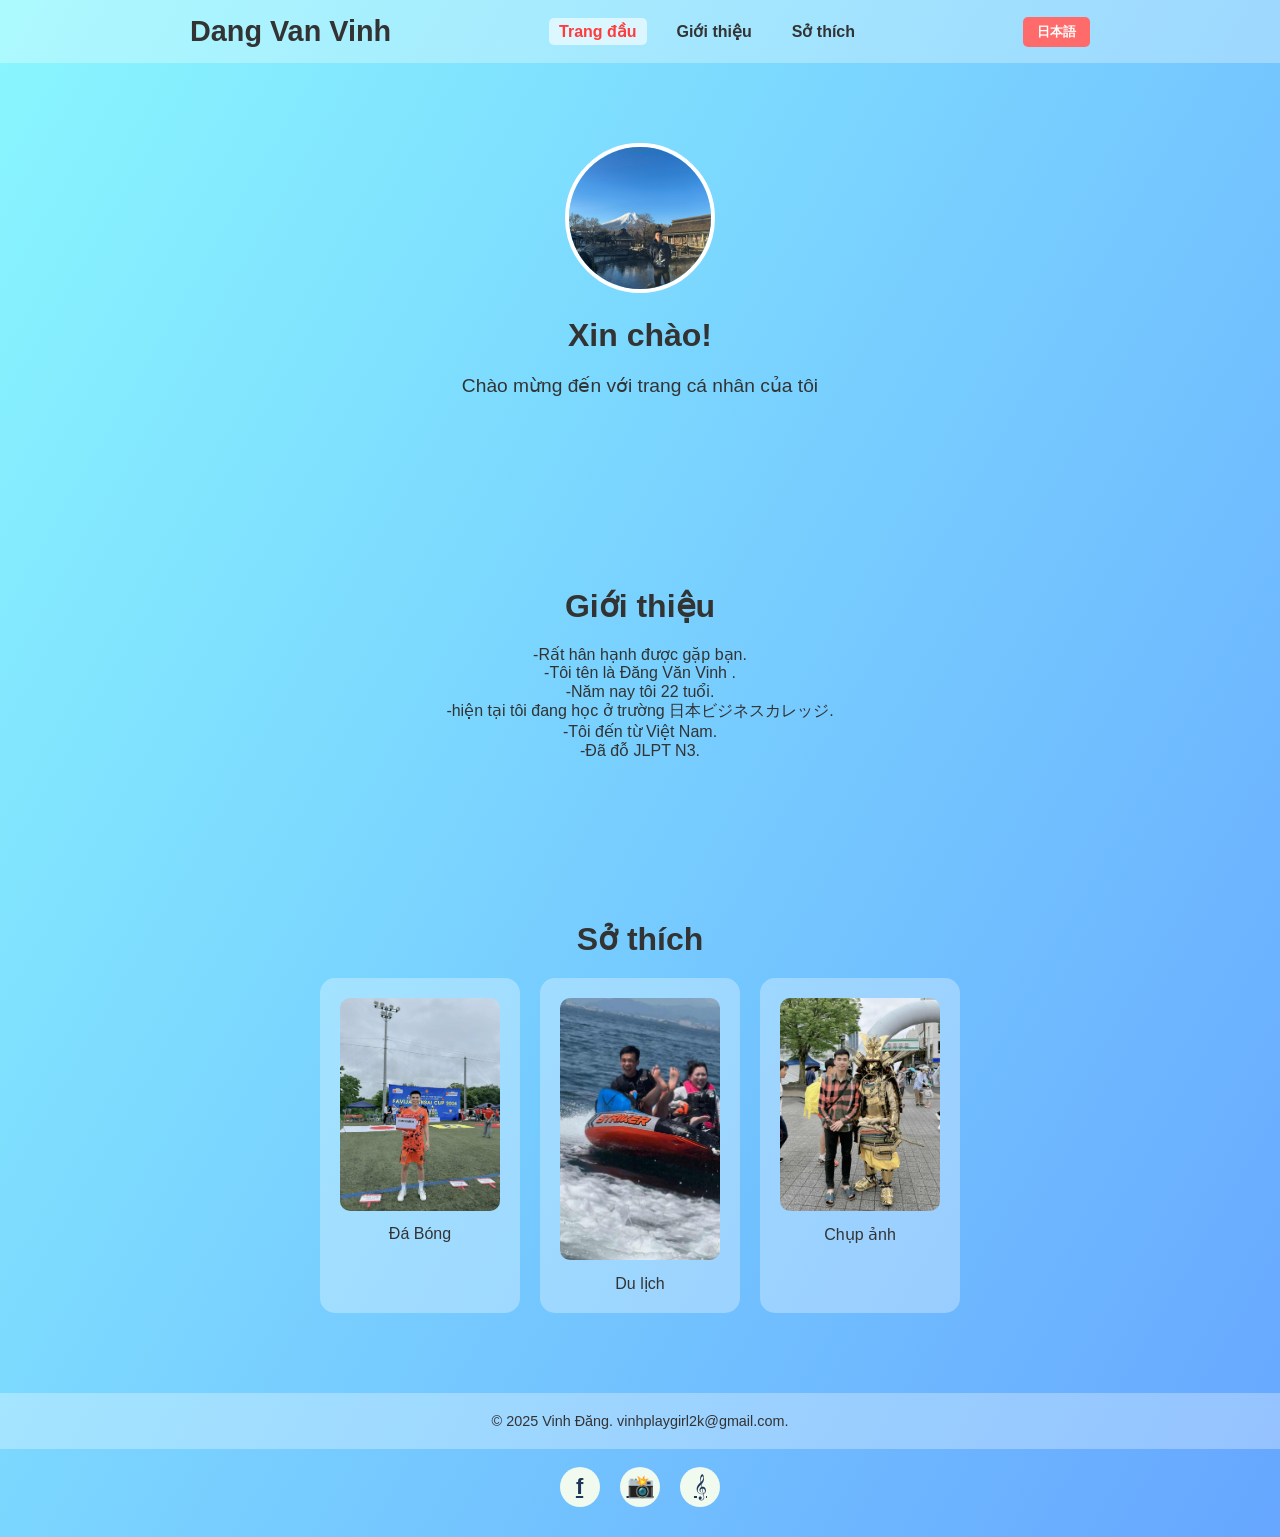
<file: index.html>
<!DOCTYPE html>
<html lang="vi">
<head>
    <meta charset="UTF-8">
    <meta name="viewport" content="width=device-width, initial-scale=1.0">
    <title>Trang giới thiệu bản thân</title>
    <link rel="stylesheet" href="gtbt2.css">
</head>
<body>
    <!-- Header và Menu -->
    <header>
        <div class="container header-container">
            <h1 id="name"> Dang Van Vinh </h1>
            <nav>
                <ul>
                    <li><a href="#home" class="nav-link" data-vi="Trang đầu" data-ja="ホーム">Trang đầu</a></li>
                    <li><a href="#about" class="nav-link" data-vi="Giới thiệu" data-ja="自己紹介">Giới thiệu</a></li>
                    <li><a href="#hobbies" class="nav-link" data-vi="Sở thích" data-ja="趣味">Sở thích</a></li>
                </ul>
            </nav>
            <button id="lang-btn">日本語</button>
        </div>
    </header>

    <!-- Section Trang đầu -->
    <section id="home" class="section fade-in">
        <div class="container">
            <img src="anh4.jpg" alt="Ảnh đại diện" class="avatar fade-in">
            <h2 class="title fade-in" data-vi="Xin chào!" data-ja="こんにちは！">Xin chào!</h2>
            <p class="subtitle fade-in" data-vi="Chào mừng đến với trang cá nhân của tôi" data-ja="私のプロフィールページへようこそ">
                Chào mừng đến với trang cá nhân của tôi
            </p>
        </div>
    </section>

    <!-- Section Giới thiệu -->
    <section id="about" class="section fade-in">
        <div class="container">
            <h2 class="title fade-in" data-vi="Giới thiệu" data-ja="自己紹介">Giới thiệu</h2>
            <p class="fade-in" data-vi="-Rất hân hạnh được gặp bạn"
                data-ja="-初めまして。">
                -Rất hân hạnh được gặp bạn.
            </p>
            <p class="fade-in" data-vi="-Tôi tên là Đăng Văn Vinh ." 
               data-ja="-私の名前はダンヴァンヴィンともします。">   
               -Tôi tên là Đăng Văn Vinh .
            </p>
            <p class="fade-in" data-vi="-Năm nay tôi 22 tuổi."
            data-ja="-今年は22歳です。">
            -Năm nay tôi 22 tuổi.
            </p>
            <p class="face-in" data-vi="-hiện tại tôi đang học ở trường 日本ビジネスカレッジ."
            data-ja="-今、日本ビジネスカレッジで勉強しています。">
            -hiện tại tôi đang học ở trường 日本ビジネスカレッジ.
        </p>
        <p class="fade-in" data-vi="-Tôi đến từ Việt Nam."
            data-ja="-ベトナムから来ました。">
            -Tôi đến từ Việt Nam.
        </p>
        <p class="fade-in" data-vi="-Đã đỗ JLPT N3."
            data-ja="-JLPT N3に合格しました。">
            -Đã đỗ JLPT N3.
        </p>
        </div>
    </section>

    <!-- Section Sở thích -->
    <section id="hobbies" class="section fade-in">
        <div class="container">
            <h2 class="title fade-in" data-vi="Sở thích" data-ja="趣味">Sở thích</h2>
            <div class="hobby-list">
                <div class="hobby fade-in">
                    <img src="anh3.jpg" alt="Hobby 1">
                    <p data-vi="Đá Bóng" data-ja="サッカーをする">Đá Bóng</p>
                </div>
                <div class="hobby fade-in">
                    <img src="anh1.jpg" alt="Hobby 2">
                    <p data-vi="Du lịch" data-ja="旅行">Du lịch</p>
                </div>
                <div class="hobby fade-in">
                    <img src="anh2.jpg" alt="Hobby 3">
                    <p data-vi="Chụp ảnh" data-ja="写真">Chụp ảnh</p>
                </div>
            </div>
        </div>
    </section>

    <!-- Footer -->
    <footer>
        <p data-vi="© 2025 Vinh Đăng.vinhplaygirl2k@gmail.com." data-ja="© 2025 ヴィン・ダン。vinhplaygirl2k@gmail.com。">
            © 2025 Vinh Đăng. vinhplaygirl2k@gmail.com.
        </p>
    </footer>
    <div class="social" style="text-align:center;margin:18px 0 30px 0;">
        <a href="https://www.facebook.com/xlqua" target="_blank" class="facebook" style="display:inline-block;width:40px;height:40px;margin:0 8px;border-radius:50%;background:#f1faee;position:relative;transition:transform 0.3s,background 0.3s;vertical-align:middle;text-align:center;line-height:40px;font-size:22px;color:#1d3557;"><span style="font-weight:bold;font-family:Arial;">f</span></a>
        <a href="https://www.instagram.com/dangvinh.26/" target="_blank" class="instagram" style="display:inline-block;width:40px;height:40px;margin:0 8px;border-radius:50%;background:#f1faee;position:relative;transition:transform 0.3s,background 0.3s;vertical-align:middle;text-align:center;line-height:40px;font-size:22px;color:#1d3557;">📸</a>
        <a href="https://www.tiktok.com/@op2o03" target="_blank" class="tiktok" style="display:inline-block;width:40px;height:40px;margin:0 8px;border-radius:50%;background:#f1faee;position:relative;transition:transform 0.3s,background 0.3s;vertical-align:middle;text-align:center;line-height:40px;font-size:22px;color:#1d3557;">&#119070;</a>
    </div>

    <!-- JS -->
    <script>
        // Chuyển đổi ngôn ngữ
        const langBtn = document.getElementById('lang-btn');
        let lang = 'vi';
        langBtn.addEventListener('click', () => {
            lang = lang === 'vi' ? 'ja' : 'vi';
            langBtn.textContent = lang === 'vi' ? '日本語' : 'Tiếng Việt';
            document.querySelectorAll('[data-vi]').forEach(el => {
                el.textContent = el.dataset[lang];
            });
        });

        // Cuộn mượt menu
        const navLinks = document.querySelectorAll('a.nav-link');
        navLinks.forEach(link => {
            link.addEventListener('click', function(e){
                e.preventDefault();
                const target = document.querySelector(this.getAttribute('href'));
                target.scrollIntoView({ behavior: 'smooth' });
            });
        });

        // Hiệu ứng fade-in khi cuộn
        const faders = document.querySelectorAll('.fade-in');
        const appearOptions = { threshold: 0.2 };
        const appearOnScroll = new IntersectionObserver((entries, observer) => {
            entries.forEach(entry => {
                if(entry.isIntersecting){
                    entry.target.classList.add('show');
                    observer.unobserve(entry.target);
                }
            });
        }, appearOptions);
        faders.forEach(fader => appearOnScroll.observe(fader));

        // Menu highlight khi scroll
        const sections = document.querySelectorAll('section');
        window.addEventListener('scroll', () => {
            let scrollPos = window.scrollY + 100;
            sections.forEach(sec => {
                if(scrollPos >= sec.offsetTop && scrollPos < sec.offsetTop + sec.offsetHeight){
                    navLinks.forEach(link => link.classList.remove('active'));
                    const activeLink = document.querySelector(`a[href="#${sec.id}"]`);
                    if(activeLink) activeLink.classList.add('active');
                }
            });
        });
    </script>
</body>
</html>
</file>
<file: gtbt2.css>
/* Reset cơ bản */
* {
    margin: 0;
    padding: 0;
    box-sizing: border-box;
    font-family: 'Segoe UI', Tahoma, Geneva, Verdana, sans-serif;
}

body {
    background: linear-gradient(120deg, #89f7fe, #66a6ff);
    color: #333;
    scroll-behavior: smooth;
}

/* Header và Menu */
header {
    background: rgba(255,255,255,0.3);
    padding: 15px 0;
    position: sticky;
    top: 0;
    z-index: 1000;
}

.header-container {
    display: flex;
    align-items: center;
    justify-content: space-between;
    max-width: 1000px;
    margin: auto;
    flex-wrap: wrap;
    gap: 10px;
}

header h1 {
    font-size: 1.8rem;
}

nav ul {
    list-style: none;
    display: flex;
    gap: 20px;
}

nav ul li a {
    text-decoration: none;
    color: #333;
    font-weight: bold;
    padding: 5px 10px;
    border-radius: 5px;
    transition: 0.3s;
}

nav ul li a:hover,
nav ul li a.active {
    background: rgba(255,255,255,0.6);
    color: #ff3b3b;
}

header button {
    padding: 6px 14px;
    border: none;
    background: #ff6b6b;
    color: white;
    font-weight: bold;
    border-radius: 5px;
    cursor: pointer;
    transition: 0.3s;
}

header button:hover {
    background: #ff3b3b;
}

/* Sections */
.section {
    padding: 80px 20px;
    text-align: center;
}

.container {
    max-width: 900px;
    margin: auto;
}

.title {
    font-size: 2rem;
    margin-bottom: 20px;
}

.subtitle {
    font-size: 1.2rem;
    margin-bottom: 30px;
}

/* Avatar */
.avatar {
    width: 150px;
    height: 150px;
    border-radius: 50%;
    object-fit: cover;
    border: 4px solid white;
    margin-bottom: 20px;
    transition: transform 0.3s;
}

/* Sở thích */
.hobby-list {
    display: flex;
    justify-content: center;
    gap: 20px;
    flex-wrap: wrap;
}

.hobby {
    background: rgba(255,255,255,0.3);
    border-radius: 15px;
    padding: 20px;
    width: 200px;
    transition: 0.3s;
}

.hobby:hover {
    transform: translateY(-10px);
    background: rgba(255,255,255,0.5);
}

.hobby img {
    width: 100%;
    border-radius: 10px;
    margin-bottom: 10px;
    transition: transform 0.3s ease, box-shadow 0.3s ease;
}

.hobby img:hover {
    transform: scale(1.1);
    box-shadow: 0 10px 20px rgba(0,0,0,0.3);
}

/* Footer */
footer {
    text-align: center;
    padding: 20px;
    background: rgba(255,255,255,0.3);
    font-size: 0.9rem;
}

/* Fade-in */
.fade-in {
    opacity: 0;
    transform: translateY(30px);
    transition: opacity 1s ease-out, transform 1s ease-out;
}

.fade-in.show {
    opacity: 1;
    transform: translateY(0);
}
</file>
